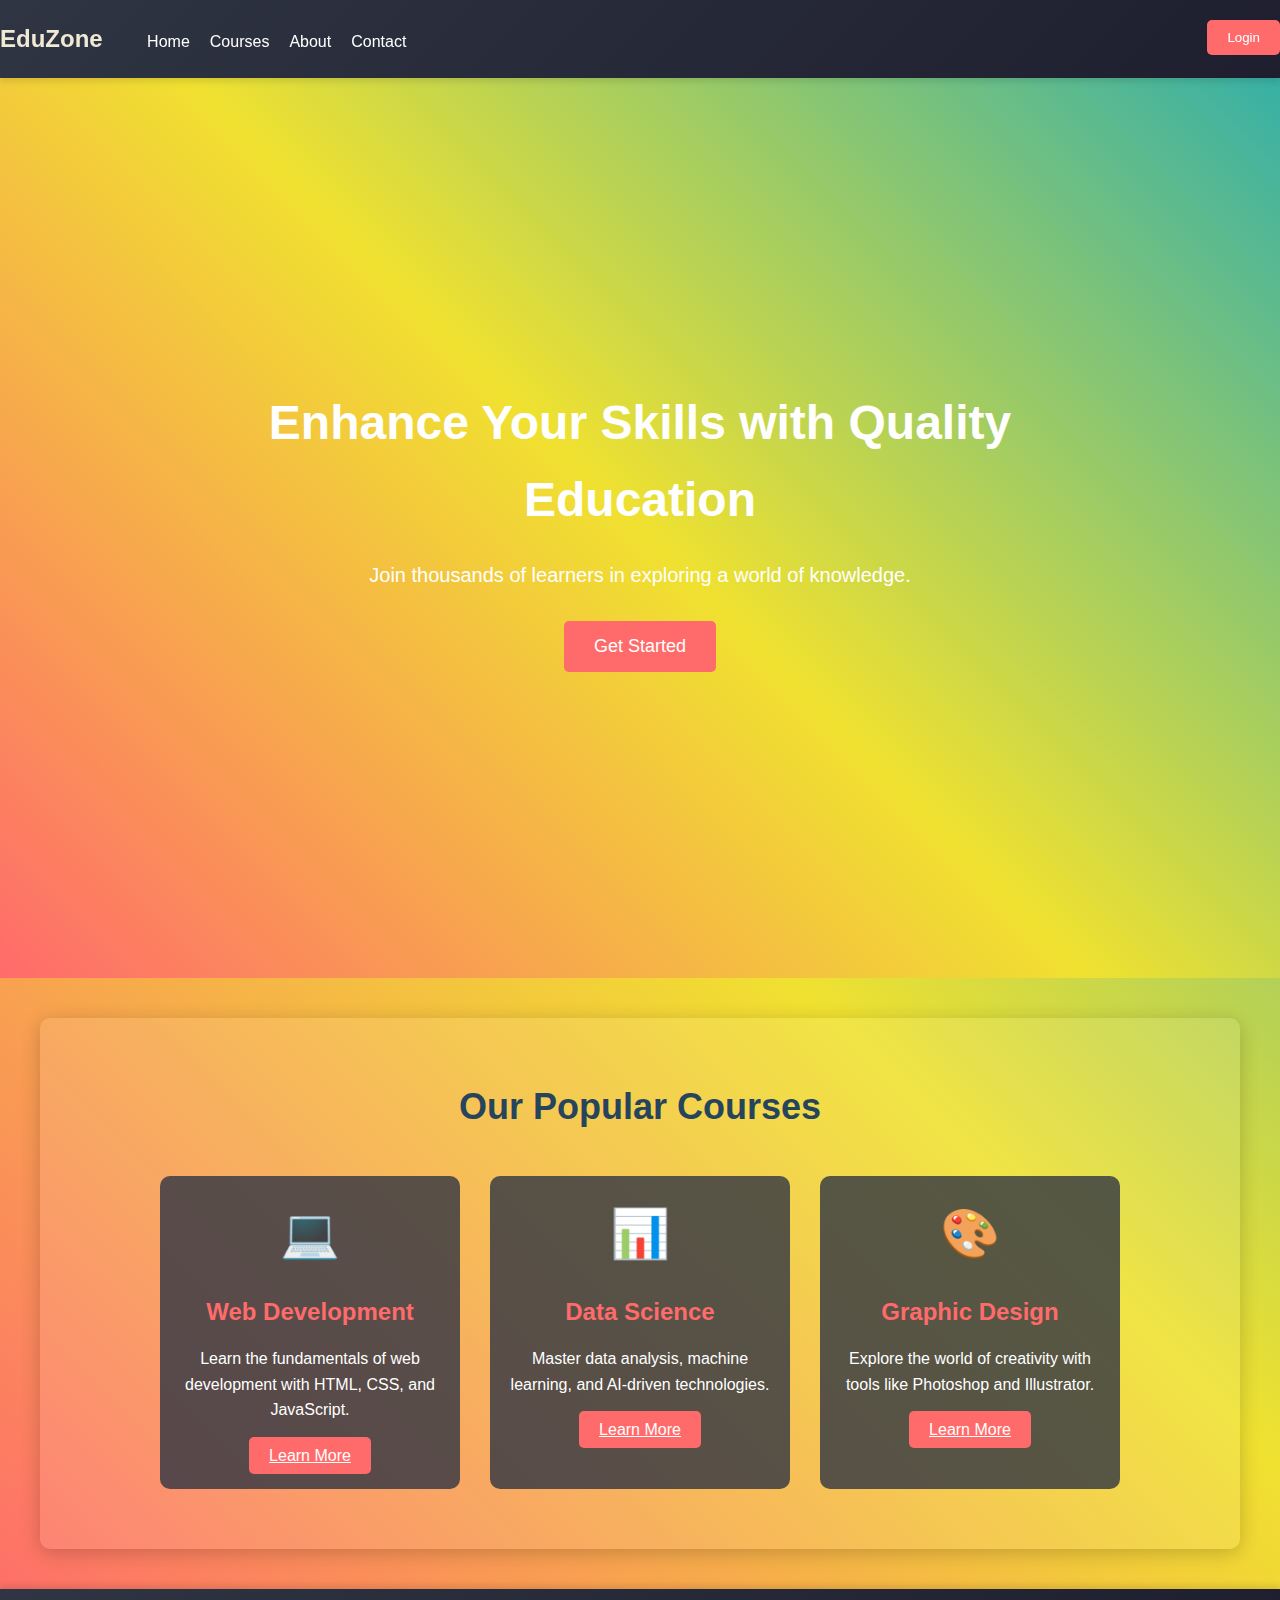
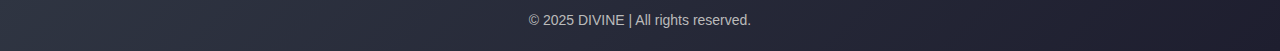
<file: index.html>
<!DOCTYPE html>
<html lang="en">
<head>
    <meta charset="UTF-8">
    <meta name="viewport" content="width=device-width, initial-scale=1.0">
    <title>Education Website</title>
    <link rel="stylesheet" href="styles.css">
</head>
<body>

    <header>
        <div class="logo">EduZone</div>
        <nav>
            <ul>
                <li><a href="index.html">Home</a></li>
                <li><a href="course.html">Courses</a></li>
                <li><a href="about.html">About</a></li>
                <li><a href="contact.html">Contact</a></li>
            </ul>
        </nav>
        <a href="login.html"><button class="btn">Login</button></a> 
    </header>

    <section class="hero">
        <div class="hero-content">
            <h1>Enhance Your Skills with Quality Education</h1>
            <p>Join thousands of learners in exploring a world of knowledge.</p>
            <a href="course.html"><button class="btn">Get Started</button></a>
        </div>
    </section>

    <section class="courses">
        <h2>Our Popular Courses</h2>
        <div class="course-grid">
            <div class="course-card">
                <div class="course-icon">💻</div>
                <h3>Web Development</h3>
                <p>Learn the fundamentals of web development with HTML, CSS, and JavaScript.</p>
                <a href="#" class="btn">Learn More</a>
            </div>
            <div class="course-card">
                <div class="course-icon">📊</div>
                <h3>Data Science</h3>
                <p>Master data analysis, machine learning, and AI-driven technologies.</p>
                <a href="#" class="btn">Learn More</a>
            </div>
            <div class="course-card">
                <div class="course-icon">🎨</div>
                <h3>Graphic Design</h3>
                <p>Explore the world of creativity with tools like Photoshop and Illustrator.</p>
                <a href="#" class="btn">Learn More</a>
            </div>
        </div>
    </section>

    <footer>
        <p>&copy; 2025 DIVINE | All rights reserved.</p>
    </footer>

</body>
</html>
</file>
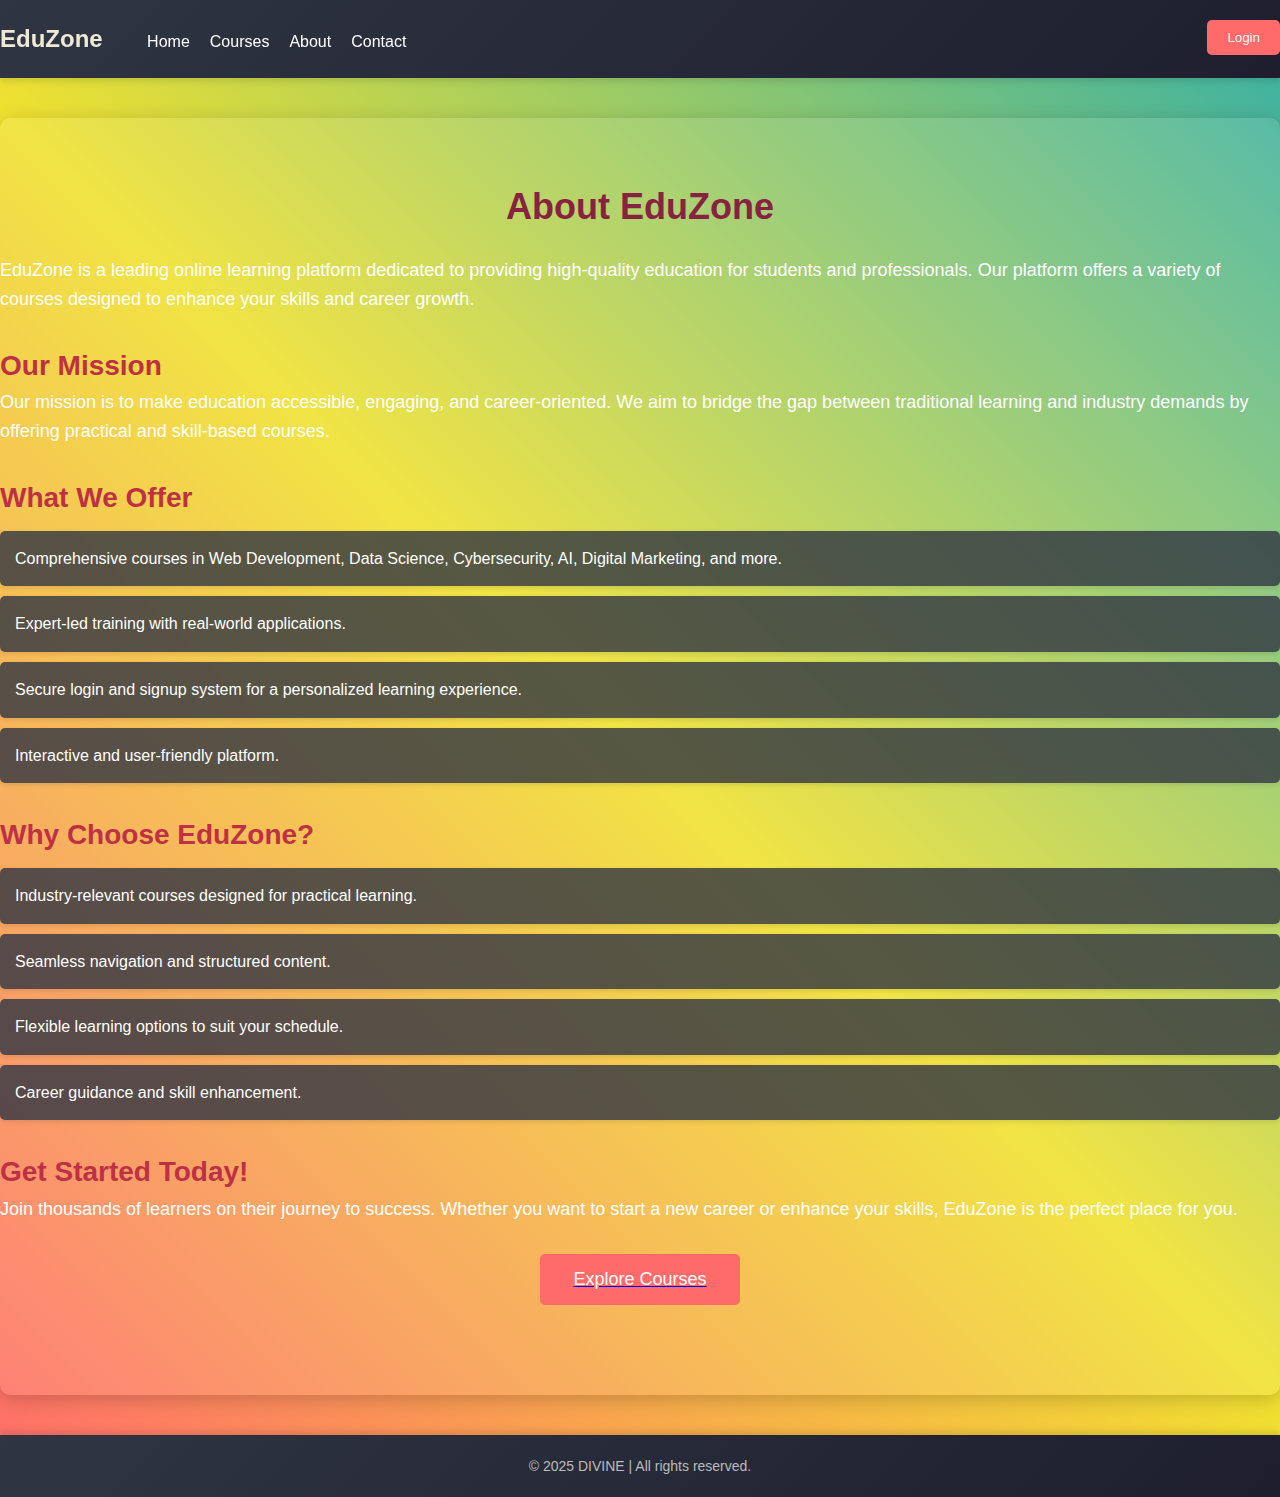
<file: about.html>
<!DOCTYPE html>
<html lang="en">
<head>
    <meta charset="UTF-8">
    <meta name="viewport" content="width=device-width, initial-scale=1.0">
    <title>About Us - EduZone</title>
    <link rel="stylesheet" href="about.css">
</head>
<body>

    <header>
        <div class="logo">EduZone</div>
        <nav>
            <ul>
                <li><a href="index.html">Home</a></li>
                <li><a href="course.html">Courses</a></li>
                <li><a href="about.html">About</a></li>
                <li><a href="contact.html">Contact</a></li>
            </ul>
        </nav>
        <a href="login.html"><button class="btn">Login</button></a>
    </header>

    <section class="about">
        <div class="container">
            <h1>About EduZone</h1>
            <p>EduZone is a leading online learning platform dedicated to providing high-quality education for students and professionals. Our platform offers a variety of courses designed to enhance your skills and career growth.</p>
            
            <h2>Our Mission</h2>
            <p>Our mission is to make education accessible, engaging, and career-oriented. We aim to bridge the gap between traditional learning and industry demands by offering practical and skill-based courses.</p>

            <h2>What We Offer</h2>
            <ul>
                <li>Comprehensive courses in Web Development, Data Science, Cybersecurity, AI, Digital Marketing, and more.</li>
                <li>Expert-led training with real-world applications.</li>
                <li>Secure login and signup system for a personalized learning experience.</li>
                <li>Interactive and user-friendly platform.</li>
            </ul>

            <h2>Why Choose EduZone?</h2>
            <ul>
                <li>Industry-relevant courses designed for practical learning.</li>
                <li>Seamless navigation and structured content.</li>
                <li>Flexible learning options to suit your schedule.</li>
                <li>Career guidance and skill enhancement.</li>
            </ul>

            <h2>Get Started Today!</h2>
            <p>Join thousands of learners on their journey to success. Whether you want to start a new career or enhance your skills, EduZone is the perfect place for you.</p>
            <a href="course.html"><button class="btn">Explore Courses</button></a>
        </div>
    </section>

    <footer>
        <p>&copy; 2025 DIVINE | All rights reserved.</p>
    </footer>

</body>
</html>
</file>
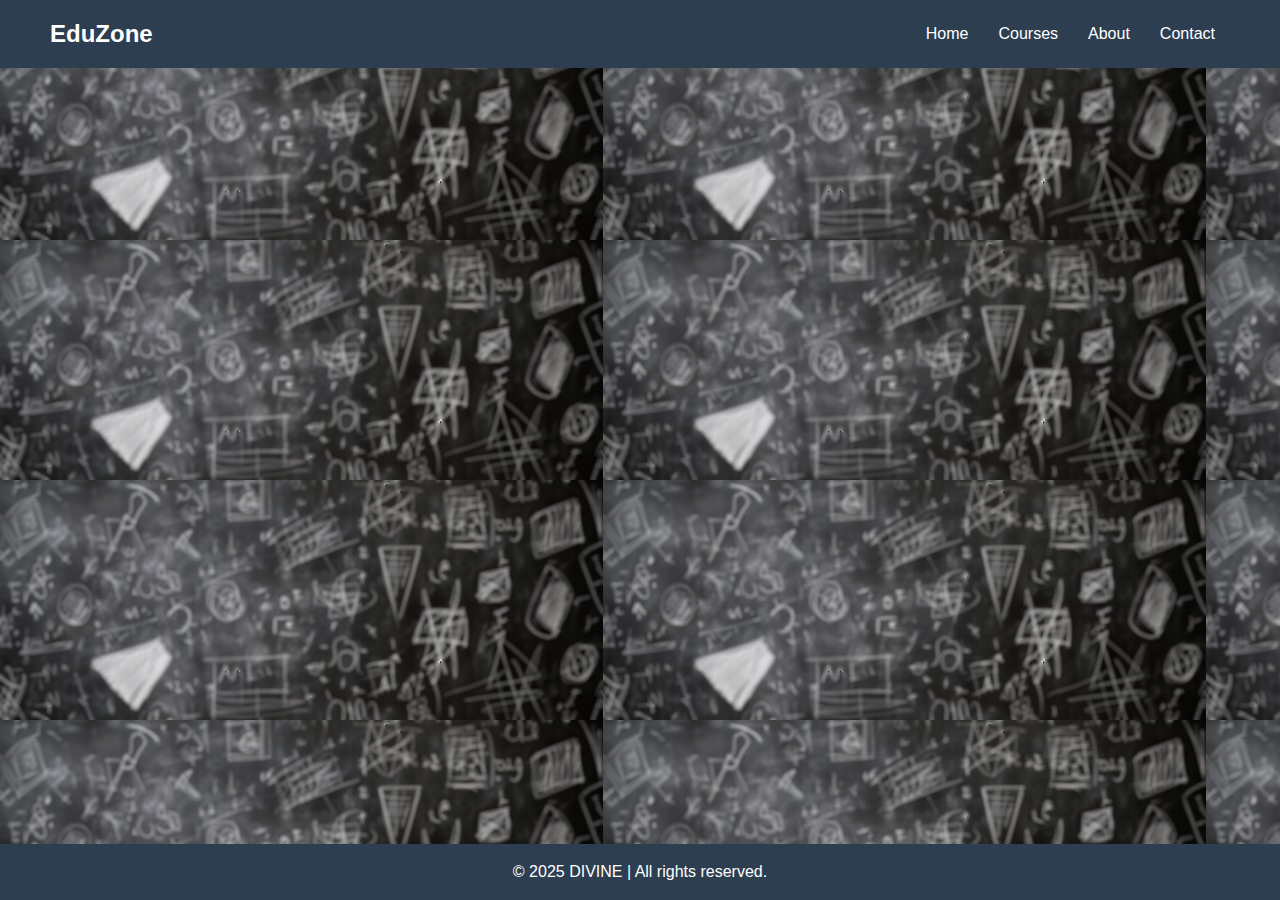
<file: contact.html>
<!DOCTYPE html>
<html lang="en">
<head>
  <meta charset="UTF-8">
  <meta name="viewport" content="width=device-width, initial-scale=1.0">
  <title>Contact Us | Online Learning</title>
  <link rel="stylesheet" href="contact.css">
</head>
<body>
    <header>
        <div class="logo">EduZone</div>
        <nav>
            <ul>
                <li><a href="home.html">Home</a></li>
                <li><a href="course.html">Courses</a></li>
                <li><a href="about.html">About</a></li>
                <li><a href="contact.html">Contact</a></li>
            </ul>
        </nav>
       
    </header>

  <section class="contact-section">
    <div class="contact-container">
      <h2>Get in Touch with Us</h2>
      <p>We'd love to hear from you! Whether you have questions or need support, feel free to reach out.</p>
      <form id="contact-form" class="contact-form">
        <input type="text" id="name" placeholder="Your Name" required>
        <input type="email" id="email" placeholder="Your Email" required>
        <textarea id="message" placeholder="Your Message" rows="6" required></textarea>
        <a href="mailto:rarjun0999@gmail.com"><button type="submit" class="btn">Send Message</button></a>
      </form>
      <div id="response-message" class="response-message" style="display: none;">
        <h3>Thank you for your message!</h3>
        <p>We'll get back to you as soon as possible.</p>
      </div>
    </div>
  </section>

  <footer>
    <p>&copy; 2025 DIVINE | All rights reserved.</p>
  </footer>

  <script src="contact.js"></script>
</body>
</html>
</file>
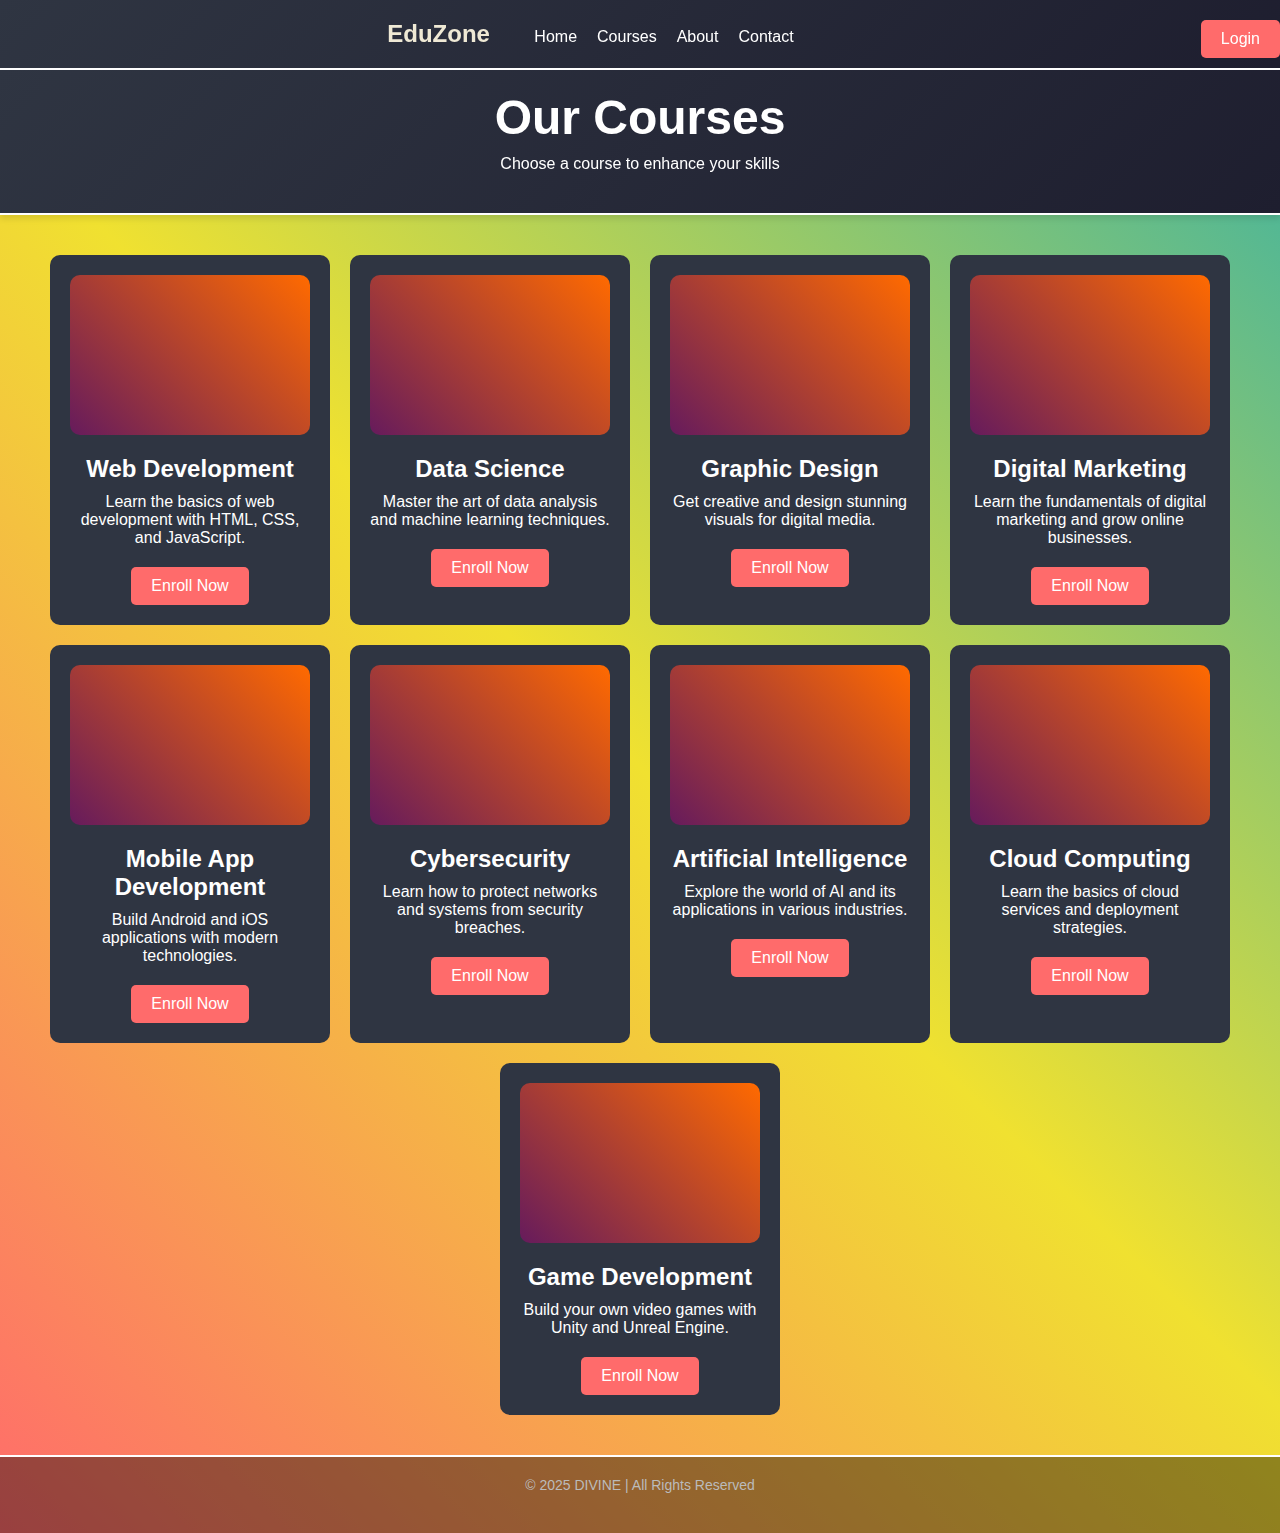
<file: course.html>
<!DOCTYPE html>
<html lang="en">
<head>
  <meta charset="UTF-8">
  <meta name="viewport" content="width=device-width, initial-scale=1.0">
  <title>Courses Page</title>
  <link rel="stylesheet" href="course.css">
</head>
<body>
  <header>
    <div class="logo">EduZone</div>
    <nav>
        <ul>
            <li><a href="index.html">Home</a></li>
            <li><a href="course.html">Courses</a></li>
            <li><a href="about.html">About</a></li>
            <li><a href="contact.html">Contact</a></li>
        </ul>
    </nav>
    <a href="login.html"><button class="btn">Login</button></a> 
</header>
  <header>
    <div class="container">
      <h1>Our Courses</h1>
      <p>Choose a course to enhance your skills</p>
    </div>
  </header>

  <section class="courses">
    <!-- Web Development Course -->
    <div class="course-card">
      <a href="https://www.example.com/web-development" class="course-link">
        <div class="course-image"></div>
        <h2>Web Development</h2>
        <p>Learn the basics of web development with HTML, CSS, and JavaScript.</p>
        <button>Enroll Now</button>
      </a>
    </div>
    
    <!-- Data Science Course -->
    <div class="course-card">
      <a href="https://www.example.com/data-science" class="course-link">
        <div class="course-image"></div>
        <h2>Data Science</h2>
        <p>Master the art of data analysis and machine learning techniques.</p>
        <button>Enroll Now</button>
      </a>
    </div>
    
    <!-- Graphic Design Course -->
    <div class="course-card">
      <a href="https://www.example.com/graphic-design" class="course-link">
        <div class="course-image"></div>
        <h2>Graphic Design</h2>
        <p>Get creative and design stunning visuals for digital media.</p>
        <button>Enroll Now</button>
      </a>
    </div>

    <!-- Digital Marketing Course -->
    <div class="course-card">
      <a href="https://www.example.com/digital-marketing" class="course-link">
        <div class="course-image"></div>
        <h2>Digital Marketing</h2>
        <p>Learn the fundamentals of digital marketing and grow online businesses.</p>
        <button>Enroll Now</button>
      </a>
    </div>

    <!-- Mobile App Development Course -->
    <div class="course-card">
      <a href="https://www.example.com/mobile-app-development" class="course-link">
        <div class="course-image"></div>
        <h2>Mobile App Development</h2>
        <p>Build Android and iOS applications with modern technologies.</p>
        <button>Enroll Now</button>
      </a>
    </div>

    <!-- Cybersecurity Course -->
    <div class="course-card">
      <a href="https://www.example.com/cybersecurity" class="course-link">
        <div class="course-image"></div>
        <h2>Cybersecurity</h2>
        <p>Learn how to protect networks and systems from security breaches.</p>
        <button>Enroll Now</button>
      </a>
    </div>

    <!-- Artificial Intelligence Course -->
    <div class="course-card">
      <a href="https://www.example.com/artificial-intelligence" class="course-link">
        <div class="course-image"></div>
        <h2>Artificial Intelligence</h2>
        <p>Explore the world of AI and its applications in various industries.</p>
        <button>Enroll Now</button>
      </a>
    </div>

    <!-- Cloud Computing Course -->
    <div class="course-card">
      <a href="https://www.example.com/cloud-computing" class="course-link">
        <div class="course-image"></div>
        <h2>Cloud Computing</h2>
        <p>Learn the basics of cloud services and deployment strategies.</p>
        <button>Enroll Now</button>
      </a>
    </div>

    <!-- Game Development Course -->
    <div class="course-card">
      <a href="https://www.example.com/game-development" class="course-link">
        <div class="course-image"></div>
        <h2>Game Development</h2>
        <p>Build your own video games with Unity and Unreal Engine.</p>
        <button>Enroll Now</button>
      </a>
    </div>
  </section>

  <footer>
    <p>© 2025 DIVINE | All Rights Reserved</p>
  </footer>

  <script src="course.js"></script>
</body>
</html>
</file>
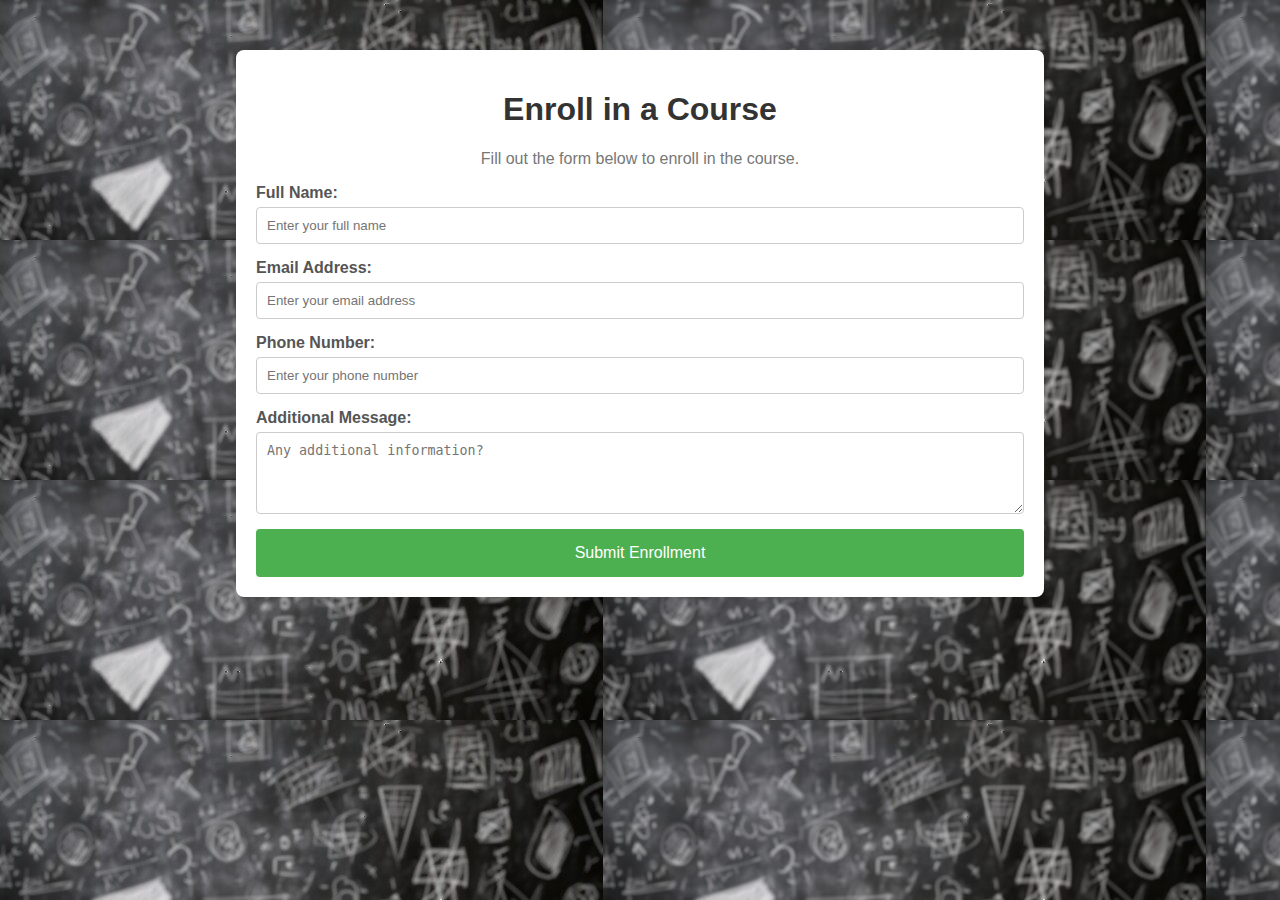
<file: enrol.html>
<!DOCTYPE html>
<html lang="en">
<head>
    <meta charset="UTF-8">
    <meta name="viewport" content="width=device-width, initial-scale=1.0">
    <title>Course Enrollment</title>
    <link rel="stylesheet" href="enrol.css">
</head>
<body>

    <div class="enrollment-container">
        <h1>Enroll in a Course</h1>
        <p>Fill out the form below to enroll in the course.</p>

        <form id="enrollmentForm" class="enrollment-form">
            <label for="name">Full Name:</label>
            <input type="text" id="name" name="name" required placeholder="Enter your full name">

            <label for="email">Email Address:</label>
            <input type="email" id="email" name="email" required placeholder="Enter your email address">

            <label for="phone">Phone Number:</label>
            <input type="tel" id="phone" name="phone" placeholder="Enter your phone number">

            <label for="message">Additional Message:</label>
            <textarea id="message" name="message" placeholder="Any additional information?" rows="4"></textarea>

            <button type="submit" class="submit-btn">Submit Enrollment</button>
        </form>
    </div>

    <script>
        // Handle form submission
        document.getElementById('enrollmentForm').addEventListener('submit', function(event) {
            event.preventDefault(); // Prevent the default form submission

            // Redirect to res.html
            window.location.href = 'res.html';
        });
    </script>

</body>
</html>
</file>
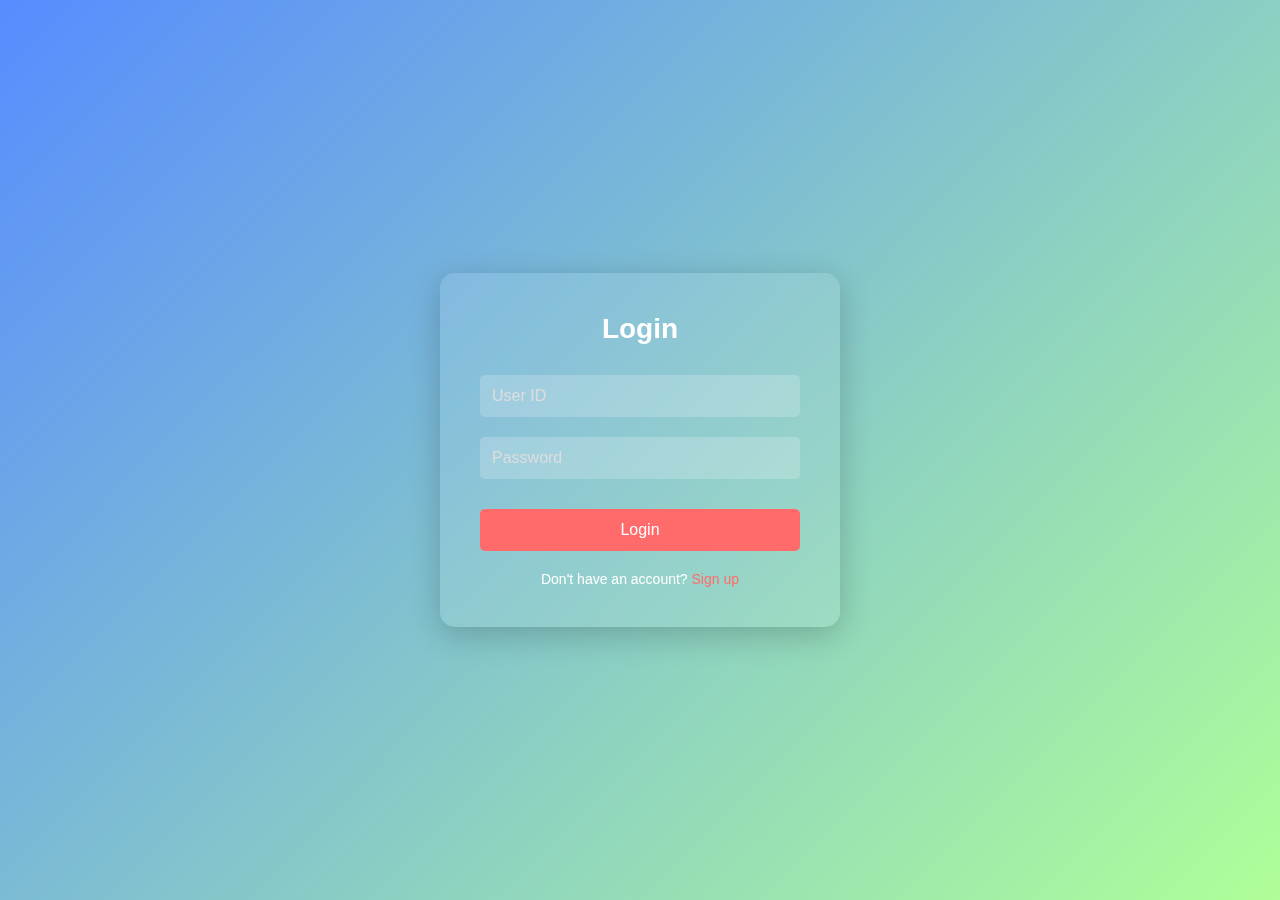
<file: login.html>
<!DOCTYPE html>
<html lang="en">
<head>
    <meta charset="UTF-8">
    <meta name="viewport" content="width=device-width, initial-scale=1.0">
    <title>Login & Signup</title>
    <link rel="stylesheet" href="login.css">
    <script src="//code.tidio.co/hukmbnd8iktfw1tgggwb80852dssz6ve.js" async></script>
</head>
<body>

    <div class="container">
        <!-- Login Form -->
        <div id="login-form" class="form-container">
            <h2>Login</h2>
            <form onsubmit="return validateLogin()">
                <input type="text" id="login-id" placeholder="User ID" required>
                <input type="password" id="login-password" placeholder="Password" required>
                <button type="submit">Login</button>
            </form>
            <p>Don't have an account? <a href="#" onclick="showSignup()">Sign up</a></p>
        </div>

        <!-- Signup Form -->
        <div id="signup-form" class="form-container">
            <h2>Signup</h2>
            <form onsubmit="return validateSignup()">
                <input type="text" id="signup-id" placeholder="Create User ID" required>
                <input type="text" id="signup-name" placeholder="Full Name" required>
                <input type="email" id="signup-email" placeholder="Email" required>
                <input type="password" id="signup-password" placeholder="Password" required>
                <button type="submit">Sign up</button>
            </form>
            <p>Already have an account? <a href="#" onclick="showLogin()">Login</a></p>
        </div>
    </div>

    <script src="login.js"></script>
</body>
</html>
</file>
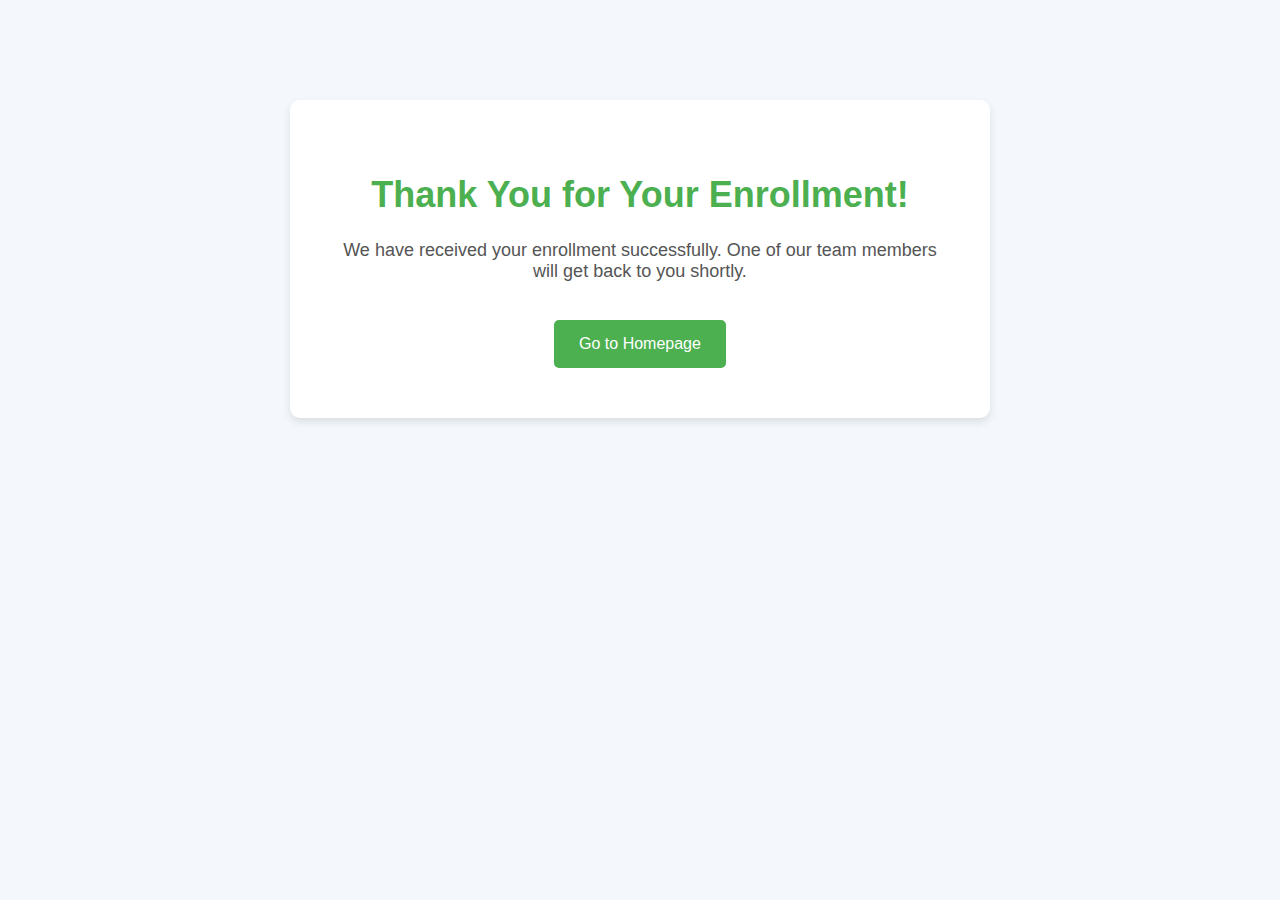
<file: res.html>
<!DOCTYPE html>
<html lang="en">
<head>
    <meta charset="UTF-8">
    <meta name="viewport" content="width=device-width, initial-scale=1.0">
    <title>Thank You Page</title>
    <link rel="stylesheet" href="res.css">
</head>
<body>
    <div class="container">
        <h1>Thank You for Your Enrollment!</h1>
        <p>We have received your enrollment successfully. One of our team members will get back to you shortly.</p>
        <a href="course.html"><button id="homeButton">Go to Homepage</button></a>
    </div>

   
</body>
</html>
</file>
<file: contact.css>
/* Global Styles */
* {
    margin: 0;
    padding: 0;
    box-sizing: border-box;
  }
  
  body {
    font-family: 'Arial', sans-serif;
    background-color: #f0f0f0;
    color: #333;
    line-height: 1.6;
  }
  
  header {
    background-color: #333;
    color: white;
    padding: 20px 0;
  }
  
  .navbar {
    text-align: center;
  }
  
  .navbar a {
    color: white;
    margin: 0 15px;
    text-decoration: none;
    font-size: 18px;
    transition: color 0.3s ease;
  }
  
  .navbar a:hover,
  .navbar a.active {
    color: #ff6b6b;
  }
  
  /* Contact Page Styles */
  .contact-section {
    background-image: url('https://images.unsplash.com/photo-1517444260738-2e0031c1cc97');
    background-size: cover;
    background-position: center;
    padding: 100px 0;
    color: white;
    text-align: center;
  }
  
  .contact-container {
    background: rgba(0, 0, 0, 0.6);
    padding: 40px;
    border-radius: 8px;
    max-width: 600px;
    margin: 0 auto;
    box-shadow: 0 5px 15px rgba(0, 0, 0, 0.3);
    opacity: 0;
    transform: translateY(20px);
    animation: fadeIn 1s ease-out forwards;
  }
  
  .contact-container h2 {
    margin-bottom: 20px;
    font-size: 36px;
    text-shadow: 2px 2px 6px rgba(0, 0, 0, 0.6);
  }
  
  .contact-container p {
    font-size: 18px;
    margin-bottom: 30px;
  }
  
  .contact-form input,
  .contact-form textarea {
    width: 100%;
    padding: 15px;
    margin: 10px 0;
    border: 1px solid #ccc;
    border-radius: 5px;
    font-size: 16px;
    transition: border-color 0.3s ease;
  }
  
  .contact-form input:focus,
  .contact-form textarea:focus {
    border-color: #ff6b6b;
    outline: none;
  }
  
  .contact-form button {
    background-color: #ff6b6b;
    color: white;
    padding: 15px 25px;
    font-size: 16px;
    border: none;
    cursor: pointer;
    border-radius: 5px;
    transition: background-color 0.3s ease;
  }
  
  .contact-form button:hover {
    background-color: #f0e130;
  }
  
  .response-message {
    background-color: #4CAF50;
    color: white;
    padding: 20px;
    margin-top: 20px;
    border-radius: 5px;
    box-shadow: 0 5px 15px rgba(0, 0, 0, 0.3);
  }
  
  footer {
    text-align: center;
    background-color: #333;
    color: white;
    padding: 20px 0;
    position: fixed;
    bottom: 0;
    width: 100%;
  }
  
  @keyframes fadeIn {
    0% {
      opacity: 0;
      transform: translateY(20px);
    }
    100% {
      opacity: 1;
      transform: translateY(0);
    }
  }
  
  @media (max-width: 768px) {
    .contact-container {
      padding: 20px;
      width: 90%;
    }
  }
  /* General Styles */
body {
    font-family: 'Poppins', sans-serif;
    margin: 0;
    padding: 0;
    background-image: url(240_F_1066694349_w0hL7QTlIRCtnFYQWe2uWYR6uh7hlt9C.jpg);
}

/* Header */
header {
    display: flex;
    justify-content: space-between;
    align-items: center;
    background: #2c3e50;
    padding: 15px 50px;
    color: white;
}

.logo {
    font-size: 24px;
    font-weight: bold;
}

nav ul {
    list-style: none;
    display: flex;
}

nav ul li {
    margin: 0 15px;
}

nav ul li a {
    text-decoration: none;
    color: white;
    font-size: 16px;
    transition: color 0.3s ease-in-out;
}

nav ul li a:hover {
    color: #f39c12;
}

.btn {
    background: #f39c12;
    color: white;
    padding: 10px 15px;
    border: none;
    border-radius: 5px;
    cursor: pointer;
    transition: background 0.3s;
}

.btn:hover {
    background: #e67e22;
}

/* Hero Section */
.hero {
    background: url('https://source.unsplash.com/1600x900/?education,learning') no-repeat center center/cover;
    color: white;
    text-align: center;
    padding: 100px 20px;
    display: flex;
    justify-content: center;
    align-items: center;
}

.hero-content h1 {
    font-size: 36px;
    margin-bottom: 10px;
}

.hero-content p {
    font-size: 18px;
    margin-bottom: 20px;
}

/* Courses Section */
.courses {
    text-align: center;
    padding: 50px;
}

.courses h2 {
    font-size: 28px;
    margin-bottom: 30px;
}

.course-grid {
    display: flex;
    justify-content: center;
    gap: 20px;
}

.course-card {
    background: white;
    padding: 20px;
    width: 250px;
    border-radius: 10px;
    box-shadow: 0 4px 10px rgba(0, 0, 0, 0.1);
    transition: transform 0.3s;
}

.course-card:hover {
    transform: translateY(-5px);
}

/* Footer */
footer {
    text-align: center;
    padding: 15px;
    background: #2c3e50;
    color: white;
}
</file>
<file: enrol.css>
body {
    font-family: Arial, sans-serif;
    background-color: #f4f4f4;
    margin: 0;
    padding: 0;
    background-image:url(240_F_1066694349_w0hL7QTlIRCtnFYQWe2uWYR6uh7hlt9C.jpg) ;
}

.enrollment-container {
    width: 60%;
    margin: 50px auto;
    padding: 20px;
    background-color: white;
    border-radius: 8px;
    box-shadow: 0 4px 8px rgba(0, 0, 0, 0.1);
    height: 70%;
}

h1 {
    text-align: center;
    color: #333;
}

p {
    text-align: center;
    color: #777;
}

.enrollment-form {
    display: flex;
    flex-direction: column;
}

.enrollment-form label {
    margin-bottom: 5px;
    font-weight: bold;
    color: #555;
}

.enrollment-form input,
.enrollment-form select,
.enrollment-form textarea {
    padding: 10px;
    margin-bottom: 15px;
    border: 1px solid #ccc;
    border-radius: 4px;
}

.enrollment-form input:focus,
.enrollment-form select:focus,
.enrollment-form textarea:focus {
    border-color: #0056b3;
}

.submit-btn {
    background-color: #4CAF50;
    color: white;
    padding: 15px;
    border: none;
    border-radius: 4px;
    font-size: 16px;
    cursor: pointer;
}

.submit-btn:hover {
    background-color: #45a049;
}
</file>
<file: res.css>
body {
    font-family: Arial, sans-serif;
    background-color: #f4f7fc;
    margin: 0;
    padding: 0;
}

.container {
    text-align: center;
    padding: 50px;
    background-color: white;
    border-radius: 10px;
    box-shadow: 0 4px 8px rgba(0, 0, 0, 0.1);
    margin-top: 100px;
    width: 60%;
    max-width: 600px;
    margin-left: auto;
    margin-right: auto;
}

h1 {
    color: #4CAF50;
    font-size: 36px;
}

p {
    font-size: 18px;
    color: #555;
}

button {
    background-color: #4CAF50;
    color: white;
    padding: 15px 25px;
    font-size: 16px;
    border: none;
    border-radius: 5px;
    cursor: pointer;
    margin-top: 20px;
}

button:hover {
    background-color: #45a049;
}
</file>
<file: styles.css>
/* Reset default styles */
* {
    margin: 0;
    padding: 0;
    box-sizing: border-box;
}

/* Body and font styling */
body {
    font-family: 'Poppins', sans-serif;
    background: linear-gradient(45deg, #ff6b6b, #f0e130, #37b0a6);
    color: #fff;
    line-height: 1.6;
    overflow-x: hidden;
}

/* Header styling */
header {
    background: linear-gradient(135deg, #2f3542, #1e1e2f);
    color: #fff;
    padding: 20px 0;
    box-shadow: 0 4px 6px rgba(0, 0, 0, 0.1);
    position: sticky;
    top: 0;
    z-index: 1000;
    animation: slideDown 0.8s ease-in-out;
}

header .logo {
    font-size: 24px;
    font-weight: 700;
    display: inline-block;
    color: rgb(239, 233, 213);
    animation: fadeIn 1s ease-in-out;
}

header nav {
    display: inline-block;
    margin-left: 40px;
}

header nav ul {
    list-style: none;
    margin: 0;
    padding: 0;
    display: flex;
}

header nav ul li {
    margin-right: 20px;
}

header nav ul li a {
    color: #fff;
    text-decoration: none;
    font-weight: 500;
    transition: color 0.3s ease;
}

header nav ul li a:hover {
    color: #ff6b6b;
}

header .btn {
    float: right;
    background: #ff6b6b;
    color: #fff;
    border: none;
    padding: 10px 20px;
    border-radius: 5px;
    cursor: pointer;
    transition: background 0.3s ease, transform 0.3s ease;
}

header .btn:hover {
    background: #ff4747;
    transform: scale(1.05);
}

/* Hero Section */
.hero {
    height: 100vh;
    display: flex;
    justify-content: center;
    align-items: center;
    text-align: center;
    background: linear-gradient(45deg, #ff6b6b, #f0e130, #37b0a6);
    animation: fadeIn 1.5s ease-in-out;
}

.hero-content {
    max-width: 800px;
    padding: 20px;
}

.hero h1 {
    font-size: 48px;
    margin-bottom: 20px;
    animation: slideIn 1s ease-in-out;
}

.hero p {
    font-size: 20px;
    margin-bottom: 30px;
    animation: slideIn 1.2s ease-in-out;
}

.hero .btn {
    background: #ff6b6b;
    color: #fff;
    border: none;
    padding: 15px 30px;
    border-radius: 5px;
    font-size: 18px;
    cursor: pointer;
    transition: background 0.3s ease, transform 0.3s ease;
}

.hero .btn:hover {
    background: #ff4747;
    transform: scale(1.05);
}

/* Courses Section */
.courses {
    padding: 60px 20px;
    background: rgba(255, 255, 255, 0.1);
    border-radius: 10px;
    margin: 40px;
    box-shadow: 0 4px 20px rgba(0, 0, 0, 0.2);
    animation: fadeIn 2s ease-in-out;
}

.courses h2 {
    font-size: 36px;
    margin-bottom: 40px;
    text-align: center;
    color: rgb(39, 68, 93);
    animation: slideIn 1s ease-in-out;
}

.course-grid {
    display: flex;
    justify-content: center;
    gap: 30px;
    flex-wrap: wrap;
}

.course-card {
    background: rgba(47, 53, 66, 0.8);
    border-radius: 10px;
    padding: 20px;
    width: 300px;
    text-align: center;
    transition: transform 0.3s ease, box-shadow 0.3s ease;
    animation: fadeIn 2.5s ease-in-out;
}

.course-card:hover {
    transform: translateY(-10px);
    box-shadow: 0 8px 20px rgba(0, 0, 0, 0.3);
}

.course-icon {
    font-size: 48px;
    margin-bottom: 20px;
}

.course-card h3 {
    font-size: 24px;
    margin-bottom: 15px;
    color: #ff6b6b;
}

.course-card p {
    font-size: 16px;
    margin-bottom: 20px;
}

.course-card .btn {
    background: #ff6b6b;
    color: #fff;
    border: none;
    padding: 10px 20px;
    border-radius: 5px;
    cursor: pointer;
    transition: background 0.3s ease, transform 0.3s ease;
}

.course-card .btn:hover {
    background: #ff4747;
    transform: scale(1.05);
}

/* Footer Styles */
footer {
    background: linear-gradient(135deg, #2f3542, #1e1e2f);
    color: #fff;
    text-align: center;
    padding: 20px 0;
    margin-top: 40px;
    box-shadow: 0 -4px 6px rgba(0, 0, 0, 0.1);
}

footer p {
    margin: 0;
    font-size: 14px;
    color: #bbb;
}

/* Animations */
@keyframes fadeIn {
    from {
        opacity: 0;
    }
    to {
        opacity: 1;
    }
}

@keyframes slideIn {
    from {
        transform: translateY(-20px);
        opacity: 0;
    }
    to {
        transform: translateY(0);
        opacity: 1;
    }
}

@keyframes slideDown {
    from {
        transform: translateY(-100%);
    }
    to {
        transform: translateY(0);
    }
}
</file>
<file: about.css>
/* Reset default styles */
* {
    margin: 0;
    padding: 0;
    box-sizing: border-box;
}

/* Body and font styling */
body {
    font-family: 'Arial', sans-serif;
    background: linear-gradient(45deg, #ff6b6b, #f0e130, #37b0a6);
    color: #fff;
    line-height: 1.6;
}

/* Header styling */
header {
    background: linear-gradient(135deg, #2f3542, #1e1e2f);
    color: #fff;
    padding: 20px 0;
    box-shadow: 0 4px 6px rgba(0, 0, 0, 0.1);
    position: sticky;
    top: 0;
    z-index: 1000;
}

header .logo {
    font-size: 24px;
    font-weight: 700;
    display: inline-block;
    color: rgb(239, 233, 213);
}

header nav {
    display: inline-block;
    margin-left: 40px;
}

header nav ul {
    list-style: none;
    margin: 0;
    padding: 0;
    display: flex;
}

header nav ul li {
    margin-right: 20px;
}

header nav ul li a {
    color: #fff;
    text-decoration: none;
    font-weight: 500;
    transition: color 0.3s ease;
}

header nav ul li a:hover {
    color: #ff6b6b;
}

header .btn {
    float: right;
    background: #ff6b6b;
    color: #fff;
    border: none;
    padding: 10px 20px;
    border-radius: 5px;
    cursor: pointer;
    transition: background 0.3s ease, transform 0.3s ease;
}

header .btn:hover {
    background: #ff4747;
    transform: scale(1.05);
}

/* About Section Styles */
.about {
    padding: 60px 0;
    background: rgba(255, 255, 255, 0.1);
    border-radius: 10px;
    box-shadow: 0 4px 20px rgba(0, 0, 0, 0.2);
    margin: 40px 0;
    animation: fadeIn 1.5s ease-in-out;
}

.about h1 {
    font-size: 36px;
    margin-bottom: 20px;
    color: rgb(135, 35, 65);
    text-align: center;
    animation: slideIn 1s ease-in-out;
}

.about h2 {
    font-size: 28px;
    margin-top: 30px;
    color: rgb(190, 49, 68);
    animation: slideIn 1.2s ease-in-out;
}

.about p {
    font-size: 18px;
    margin-bottom: 20px;
    animation: fadeIn 2s ease-in-out;
}

.about ul {
    list-style: none;
    padding: 0;
}

.about ul li {
    background: rgba(47, 53, 66, 0.8);
    margin: 10px 0;
    padding: 15px;
    border-radius: 5px;
    box-shadow: 0 2px 5px rgba(0, 0, 0, 0.1);
    animation: fadeIn 2.5s ease-in-out;
}

.about ul li:hover {
    transform: translateX(10px);
    transition: transform 0.3s ease;
    background: rgba(47, 53, 66, 1);
}

.about .btn {
    display: block;
    width: 200px;
    margin: 30px auto;
    background: #ff6b6b;
    color: #fff;
    border: none;
    padding: 15px;
    border-radius: 5px;
    cursor: pointer;
    text-align: center;
    font-size: 18px;
    transition: background 0.3s ease, transform 0.3s ease;
}

.about .btn:hover {
    background: #ff4747;
    transform: scale(1.05);
}

/* Footer Styles */
footer {
    background: linear-gradient(135deg, #2f3542, #1e1e2f);
    color: #fff;
    text-align: center;
    padding: 20px 0;
    margin-top: 40px;
    box-shadow: 0 -4px 6px rgba(0, 0, 0, 0.1);
}

footer p {
    margin: 0;
    font-size: 14px;
    color: #bbb;
}

/* Animations */
@keyframes fadeIn {
    from {
        opacity: 0;
    }
    to {
        opacity: 1;
    }
}

@keyframes slideIn {
    from {
        transform: translateY(-20px);
        opacity: 0;
    }
    to {
        transform: translateY(0);
        opacity: 1;
    }
}

/* Responsive Design */
@media (max-width: 768px) {
    header nav {
        display: none;
    }

    header .btn {
        float: none;
        display: block;
        margin: 10px auto;
    }

    .about h1 {
        font-size: 28px;
    }

    .about h2 {
        font-size: 24px;
    }

    .about p {
        font-size: 16px;
    }

    .about .btn {
        width: 100%;
    }
}
</file>
<file: course.css>
/* Reset default styles */
* {
    margin: 0;
    padding: 0;
    box-sizing: border-box;
  }
  
  /* Body and font styling */
  body {
    font-family: 'Arial', sans-serif;
    background: linear-gradient(45deg, #ff6b6b, #f0e130, #37b0a6);
    color: #fff;
    padding: 0;
    margin: 0;
  }
  
  /* Header styling */
  header {
    text-align: center;
    padding: 50px 20px;
    background-color: rgba(0, 0, 0, 0.4);
    border-bottom: 2px solid #fff;
    font-family: 'Segoe UI', Tahoma, Geneva, Verdana, sans-serif;
  }
  
  h1 {
    font-size: 48px;
    margin-bottom: 10px;
  }
  
  p {
    font-size: 18px;
    font-weight: 300;
  }
  
  /* Courses Section */
  .courses {
    display: flex;
    justify-content: center;
    gap: 20px;
    flex-wrap: wrap;
    margin-top: 40px;
  }
  
  .course-card {
    background-color: #2f3542;
    border-radius: 10px;
    width: 280px;
    padding: 20px;
    text-align: center;
    transition: transform 0.3s ease-in-out, box-shadow 0.3s ease;
    position: relative;
  }
  
  .course-card:hover {
    transform: scale(1.05);
    box-shadow: 0 4px 12px rgba(0, 0, 0, 0.2);
  }
  
  .course-image {
    height: 160px;
    background: linear-gradient(45deg, #661b5c, #ff6a00);
    border-radius: 10px;
    margin-bottom: 20px;
    transition: background-color 0.3s ease;
  }
  
  .course-card:hover .course-image {
    background: linear-gradient(45deg, #37b0a6, #ff6b6b);
  }
  
  h2 {
    font-size: 24px;
    margin-bottom: 10px;
    text-decoration: dashed;
  }
  
  p {
    font-size: 16px;
    font-weight: 300;
    margin-bottom: 20px;
  }
  
  button {
    background-color: #ff6b6b;
    color: white;
    padding: 10px 20px;
    font-size: 16px;
    border: none;
    border-radius: 5px;
    cursor: pointer;
    transition: background-color 0.3s ease, transform 0.3s ease;
  }
  
  button:hover {
    background-color: #ff4747;
    transform: scale(1.05);
  }
  
  /* Making the course card links behave correctly */
  .course-link {
    color: inherit;
    text-decoration: none;
    display: block;
    height: 100%;
  }
  
  /* Footer styling */
  footer {
    text-align: center;
    padding: 20px;
    background-color: rgba(0, 0, 0, 0.4);
    margin-top: 40px;
    border-top: 2px solid #fff;
  }
  
  footer p {
    font-size: 14px;
    color: #bbb;
  }
  /* Header styling */
header {
  background: linear-gradient(135deg, #2f3542, #1e1e2f);
  color: #fff;
  padding: 20px 0;
  box-shadow: 0 4px 6px rgba(0, 0, 0, 0.1);
  position: sticky;
  top: 0;
  z-index: 1000;
  animation: slideDown 0.8s ease-in-out;
}

header .logo {
  font-size: 24px;
  font-weight: 700;
  display: inline-block;
  color: rgb(239, 233, 213);
  animation: fadeIn 1s ease-in-out;
  text-align: left;
}

header nav {
  display: inline-block;
  margin-left: 40px;
}

header nav ul {
  list-style: none;
  margin: 0;
  padding: 0;
  display: flex;
}

header nav ul li {
  margin-right: 20px;
}

header nav ul li a {
  color: #fff;
  text-decoration: none;
  font-weight: 500;
  transition: color 0.3s ease;
}

header nav ul li a:hover {
  color: #ff6b6b;
}

header .btn {
  float: right;
  background: #ff6b6b;
  color: #fff;
  border: none;
  padding: 10px 20px;
  border-radius: 5px;
  cursor: pointer;
  transition: background 0.3s ease, transform 0.3s ease;
}

header .btn:hover {
  background: #ff4747;
  transform: scale(1.05);
}
</file>
<file: login.css>
/* Reset default styles */
* {
    margin: 0;
    padding: 0;
    box-sizing: border-box;
}

/* Body and background styling */
body {
    font-family: 'Poppins', sans-serif;
    background: linear-gradient(135deg, #578cff, #b0fe98);
    color: #fff;
    display: flex;
    justify-content: center;
    align-items: center;
    height: 100vh;
    overflow: hidden;
}

/* Container for forms */
.container {
    position: relative;
    width: 400px;
    background: rgba(255, 255, 255, 0.1);
    border-radius: 15px;
    box-shadow: 0 8px 32px rgba(0, 0, 0, 0.2);
    backdrop-filter: blur(10px);
    padding: 40px;
    animation: fadeIn 1s ease-in-out;
}

/* Form container styling */
.form-container {
    animation: slideIn 0.8s ease-in-out;
    
}

/* Hide signup form by default */
#signup-form {
    display: none;
}

/* Heading styling */
h2 {
    font-size: 28px;
    margin-bottom: 20px;
    text-align: center;
    color: #fff;
    animation: fadeIn 1.2s ease-in-out;
}

/* Input field styling */
input {
    width: 100%;
    padding: 12px;
    margin: 10px 0;
    border: none;
    border-radius: 5px;
    background: rgba(255, 255, 255, 0.2);
    color: #fff;
    font-size: 16px;
    outline: none;
    transition: background 0.3s ease;
}

input::placeholder {
    color: #ddd;
}

input:focus {
    background: rgba(255, 255, 255, 0.3);
}

/* Button styling */
button {
    width: 100%;
    padding: 12px;
    margin: 20px 0 10px;
    border: none;
    border-radius: 5px;
    background: #ff6b6b;
    color: #fff;
    font-size: 16px;
    cursor: pointer;
    transition: background 0.3s ease, transform 0.3s ease;
}

button:hover {
    background: #ff4747;
    transform: scale(1.05);
}

/* Link styling */
p {
    text-align: center;
    margin-top: 10px;
    font-size: 14px;
}

a {
    color: #ff6b6b;
    text-decoration: none;
    transition: color 0.3s ease;
}

a:hover {
    color: #ff4747;
}

/* Animations */
@keyframes fadeIn {
    from {
        opacity: 0;
    }
    to {
        opacity: 1;
    }
}

@keyframes slideIn {
    from {
        transform: translateY(-20px);
        opacity: 0;
    }
    to {
        transform: translateY(0);
        opacity: 1;
    }
}
</file>
